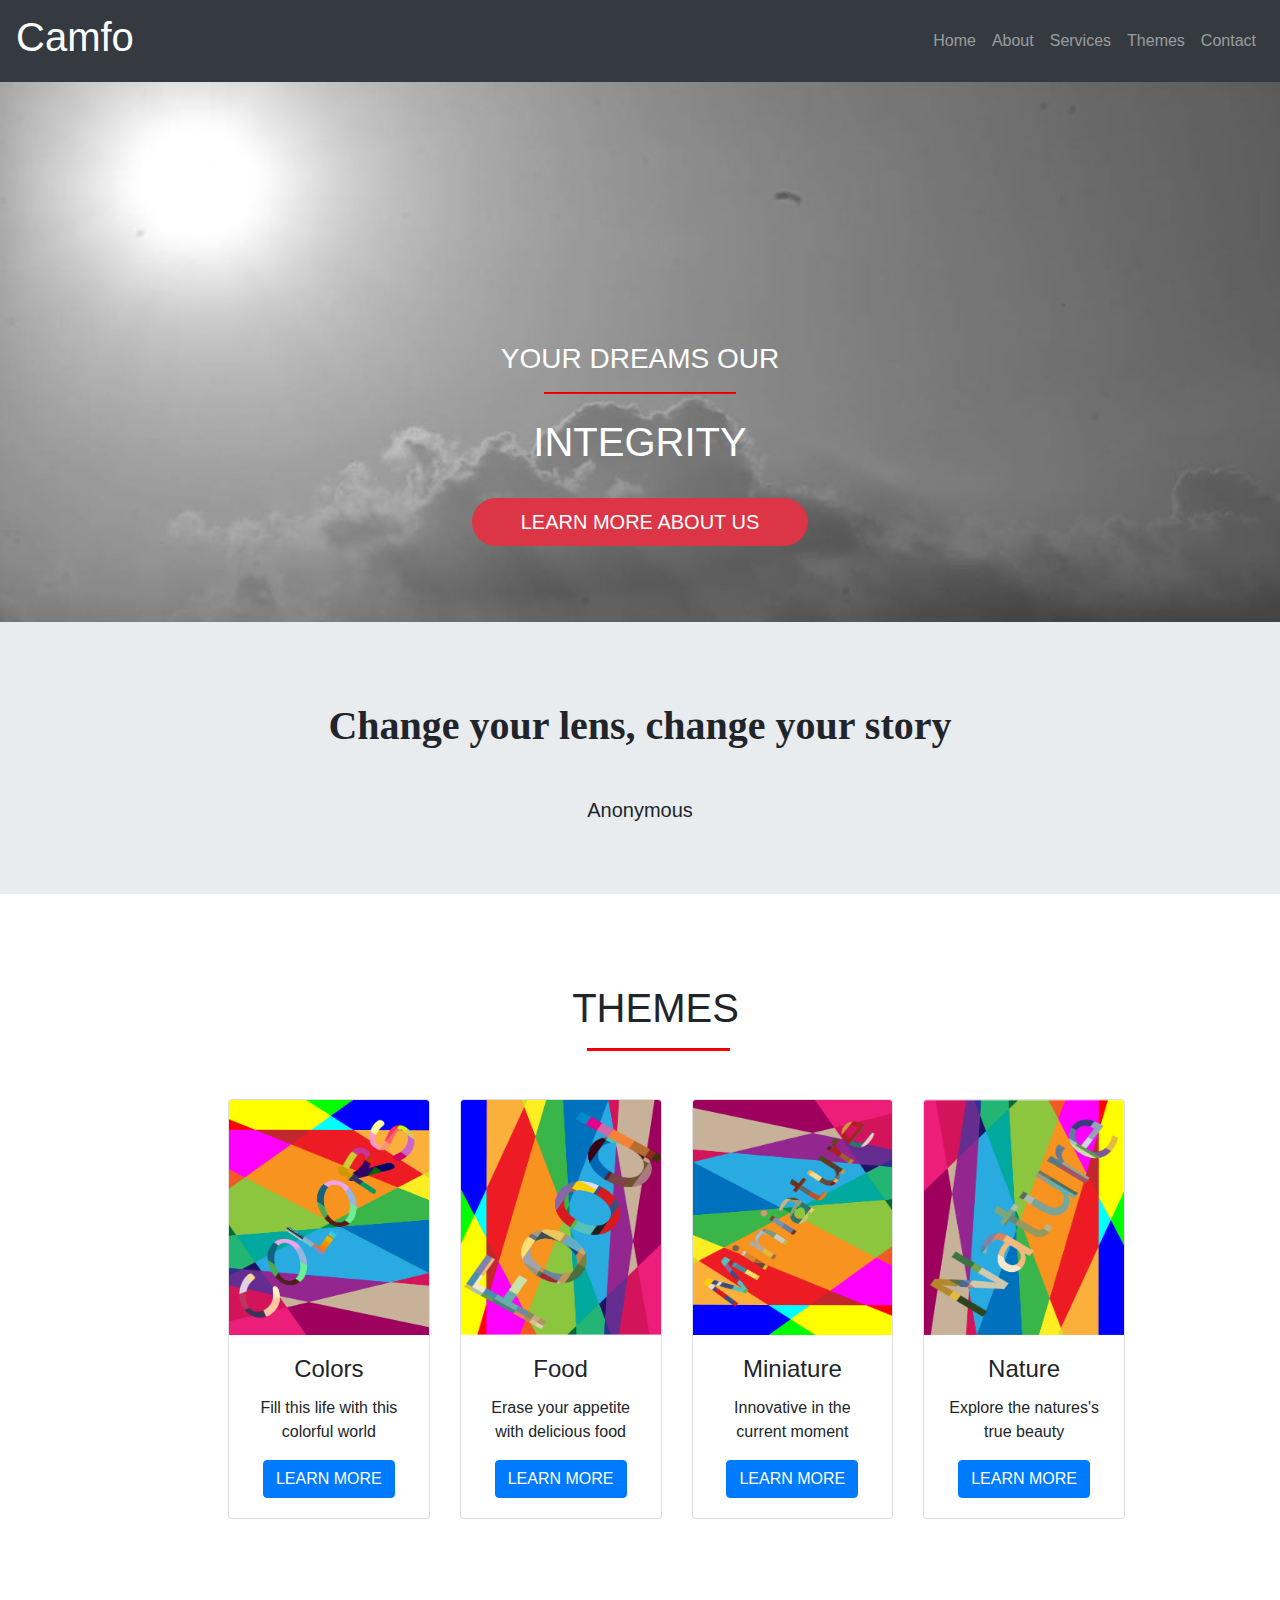
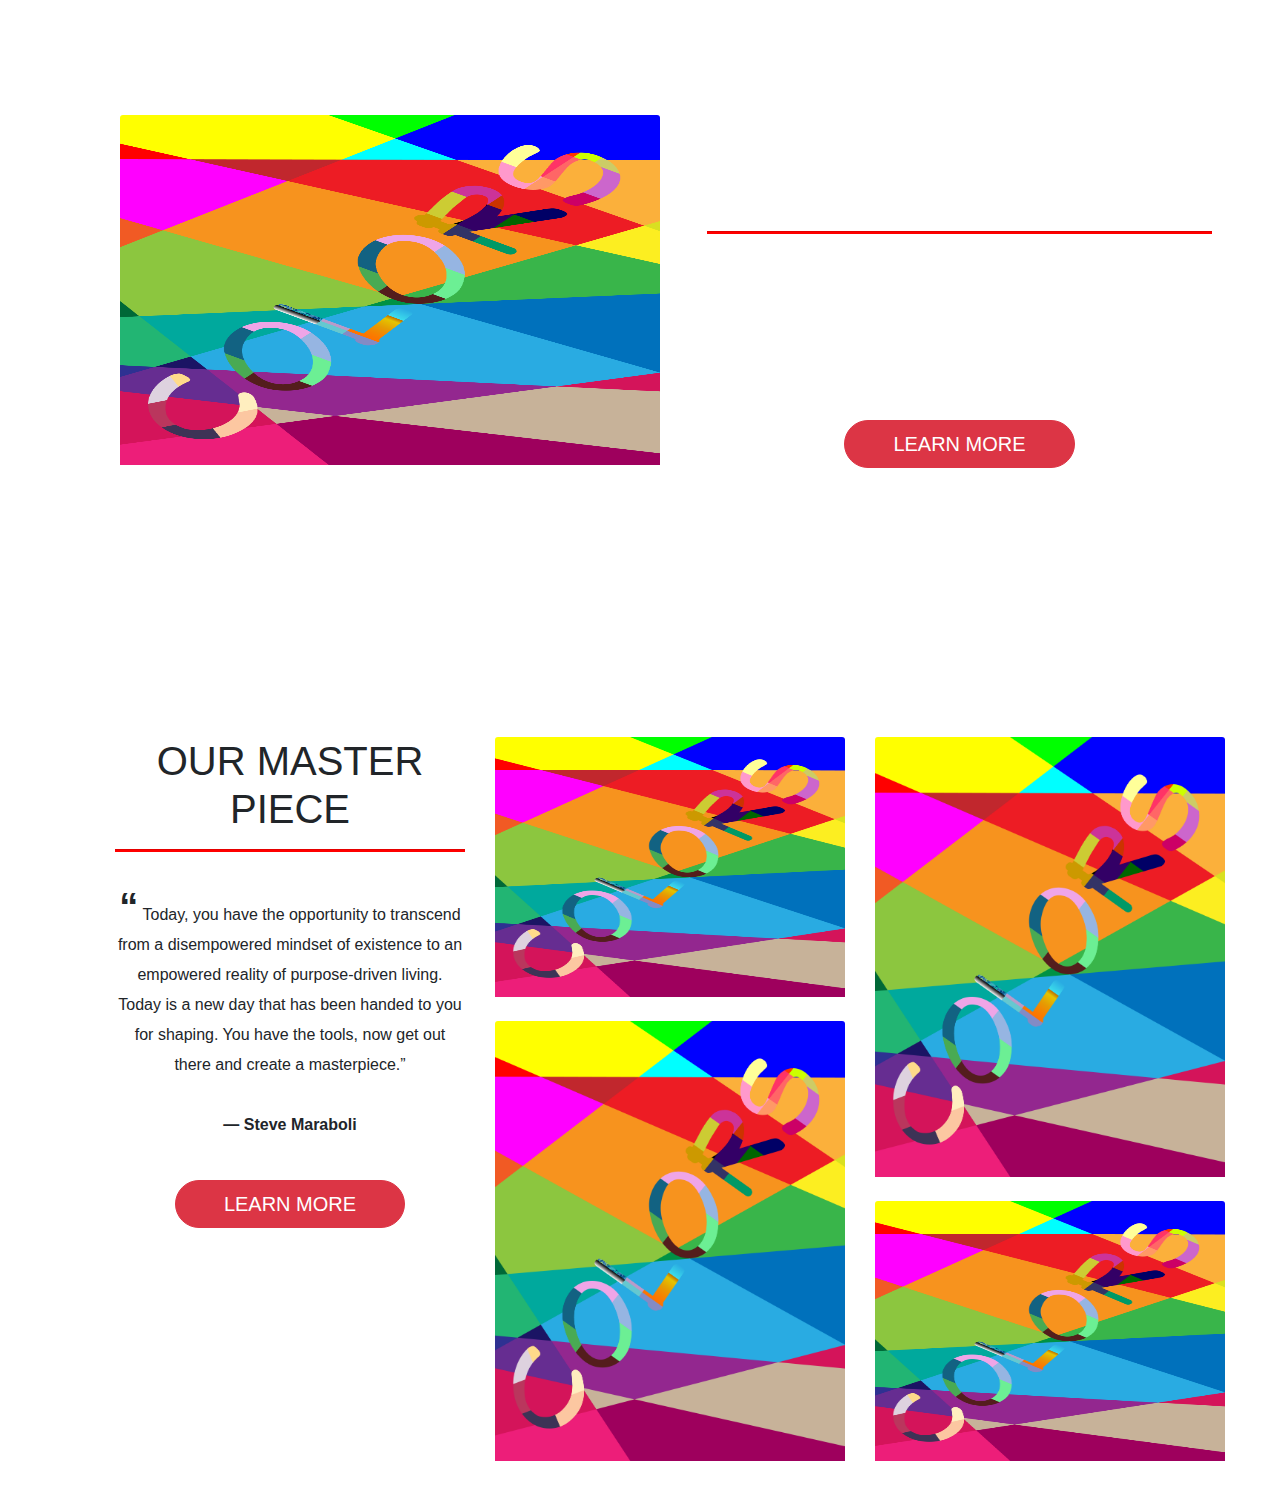
<file: camfoServerPhoto/index.html>
<!DOCTYPE html>
<html lang="en">

<head>
  <title>Bootstrap Example</title>
  <meta charset="utf-8">
  <meta name="viewport" content="width=device-width, initial-scale=1">
  <!-- Latest compiled and minified CSS -->

  <link rel="stylesheet" href="https://maxcdn.bootstrapcdn.com/bootstrap/4.5.0/css/bootstrap.min.css">

  <!-- jQuery library -->
  <script src="https://ajax.googleapis.com/ajax/libs/jquery/3.5.1/jquery.min.js"></script>

  <!-- Popper JS -->
  <script src="https://cdnjs.cloudflare.com/ajax/libs/popper.js/1.16.0/umd/popper.min.js"></script>

  <!-- Latest compiled JavaScript -->
  <script src="https://maxcdn.bootstrapcdn.com/bootstrap/4.5.0/js/bootstrap.min.js"></script>
  <link rel="stylesheet" href="css/index.css">
</head>

<body data-target="#navbarResponsive">

  <nav class="navbar navbar-expand-md navbar-dark bg-dark fixed-top">

    <a class="navbar-brand" href="#">
      <h1>Camfo</h1>
    </a>
    <button class="navbar-toggler" type="button" data-toggle="collapse" data-target="#navbarResponsive">
      <span class="navbar-toggler-icon"></span>
    </button>

    <div class="collapse navbar-collapse" id="navbarResponsive">

      <ul class="navbar-nav ml-auto">

        <li class="nav-item">
          <a class="nav-link" href="#">Home</a>
        </li>

        <li class="nav-item">
          <a class="nav-link" href="#">About</a>
        </li>

        <li class="nav-item">
          <a class="nav-link" href="#">Services</a>
        </li>

        <li class="nav-item">
          <a class="nav-link" href="#">Themes</a>
        </li>

        <li class="nav-item">
          <a class="nav-link" href="#">Contact</a>
        </li>


      </ul>

    </div>




  </nav>



  <br><br><br>
  <div class="landing">
    <div class="home-wrap">
      <div class="home-inner"></div>
    </div>
  </div>



  <div class="caption text-center">
    <h3>Your dreams our</h3>
    <hr style="width: 15%; height:1px ; background-color: red;">
    <h1 class="mt-4">Integrity</h1>
    <a class="btn btn-danger btn-lg rounded-pill mt-4 pl-5 pr-5" href="#">LEARN MORE ABOUT US</a>
  </div>


  <div class="jumbotron jumbotron-fluid text-center">
    <h1 class="mt-3" style="font-family:Gabriola; font-weight: bold">Change your lens, change your story</h1>
    <h5 class="mt-5">Anonymous</h5>
  </div>



  <div></div>
  <div class="container text-center" style="margin-left:0em;padding-left: 0em;padding-right: 0px;">
    <h1 style="margin-top: 90px;padding-left:15% ;">THEMES</h3>
      <hr style="width: 12.5%; height:2px ;margin-left:51.5% ; background-color: red;">

      <!-- Or let Bootstrap automatically handle the layout -->
      <!--
        ........................................................................  
        <div class="row mt-5">
            <div class="col"><img src="images/colors.png" alt="" width="180px;" height="220px;"></div>
            <div class="col"><img src="images/portaits.png" alt="" width="180px;" height="220px;"></div>
            <div class="col"><img src="images/miniature.png" alt="" width="180px;" height="220px;"></div>
            <div class="col"><img src="images/nature.png" alt="" width="180px;" height="220px;"></div>
            <div class="col"><img src="images/Food.png" alt="" width="180px;" height="220px;"></div>
        </div>



                ////////////////////////////////////////////////////////////////////    
              <div class="row mt-4"> 
            <div class="col"><h4>colors</h4></div>
            <div class="col"><h4>portaits</h4></div>
            <div class="col"><h4>miniature</h4></div>
            <div class="col"><h4>nature</h4></div>
            <div class="col"><h4>food</h4></div>
        </div>

        <div class="row mt-4">
            <div class="col"><h6>Fill this life with <br> this colorful <br> world</h6></div>
            <div class="col"><h6>Come with us <br>and learn about <br> reality</h6></div>
            <div class="col"><h6>Innovative in  <br>the current <br>moment</h6></div>
            <div class="col"><h6>Explore the  <br>nature's <br> beauty</h6></div>
            <div class="col"><h6>Erase your <br>appetite with <br>delicious food</h6></div>
        </div>


        <div class="row mt-4" style="font-size: 10px;">
            <div class="col"><a class="btn btn-danger btn-lg rounded-pill mt-4 pl-4 pr-4" href="#">LEARN MORE</a></div>
            <div class="col"><a class="btn btn-danger btn-lg rounded-pill mt-4 pl-4 pr-4" href="#">LEARN MORE</a></div>
            <div class="col"><a class="btn btn-danger btn-lg rounded-pill mt-4 pl-4 pr-4" href="#">LEARN MORE</a></div>
            <div class="col"><a class="btn btn-danger btn-lg rounded-pill mt-4 pl-4 pr-4" href="#">LEARN MORE</a></div>
            <div class="col"><a class="btn btn-danger btn-lg rounded-pill mt-4 pl-4 pr-4" href="#">LEARN MORE</a></div>
        </div>
        
    </div> 
\\\\\\\\\\\\\\\\\\\\\\\\\\\\\\\\\\\\\\\\\\\\\\\\\\\\\\\\\\\\\\\\\\\\\\\\\\\\\
 -->


      <div class="container-fluid mt-5" id="padding-card-container">
        <div class="row">
          <div class="col-md-3 col-12">

            <div class="card">
              <img class="card-img-top" src="images/colors.png" height="235px;" alt="Card image">
              <div class="card-body">
                <h4 class="card-title">Colors</h4>
                <p class="card-text">Fill this life with this colorful world</p>
                <a href="#" class="btn btn-primary">LEARN MORE</a>
              </div>
            </div>
          </div>

          <div class="col-md-3 col-12">

            <div class="card">
              <img class="card-img-top" src="images/Food.png" height="235px;" alt="Card image">
              <div class="card-body">
                <h4 class="card-title">Food</h4>
                <p class="card-text">Erase your appetite with delicious food</p>
                <a href="#" class="btn btn-primary">LEARN MORE</a>
              </div>
            </div>
          </div>

          <div class="col-md-3 col-12">

            <div class="card">
              <img class="card-img-top" src="images/miniature.png" height="235px;" alt="Card image">
              <div class="card-body">
                <h4 class="card-title">Miniature</h4>
                <p class="card-text">Innovative in the current moment</p>
                <a href="#" class="btn btn-primary">LEARN MORE</a>
              </div>
            </div>
          </div>

          <div class="col-md-3 col-12">

            <div class="card">
              <img class="card-img-top" src="images/nature.png" height="235px;" alt="Card image">
              <div class="card-body">
                <h4 class="card-title">Nature</h4>
                <p class="card-text">Explore the natures's true beauty</p>
                <a href="#" class="btn btn-primary">LEARN MORE</a>
              </div>
            </div>
          </div>


        </div>
      </div>




      <!--             dfdfsafsdfsfsfsfsdfsdfsdfdsfd   -->



      <!--   <div class="container-fluid padd ">
      <div class="row">
          <div class="col-*-12 col-12 padd">
   <img src="images/Food.png"  width="100%;" height="500px;" alt=""></div>
  </div>
  </div>   -->
      <!--      sahi chal raha parallax-2   -->
      



  
  <div class="landing2 mt-5">
    <div class="home-wrap2">
      <div class="home-inner2">

        <div class="container pt-5">
          <div class="row">
            <div class="col-md-6 col-12">
               <img id="landing2-img" class="card-img-top" src="images/colors.png" height="350px;" alt="Card image">
              
            </div>

            <div class="col-md-6 col-12 text-white">
              <h1 id="landing2-h1">EXPLORE PHOTOGRAPHY WITH CAMFO.</h1>
              <hr id="landing2-hr" style="background-color: red; height: 2px;">
              <p id="landing2-p" style="text-align: left;">Come with Us to learn about different Editing techniques, We have <br> tutorials for you about using Different gadgets, You can sharpen <br> your skills by reading different Photography and Videography <br> BLOGS from well known Artists.</p>

               <a class="btn btn-danger btn-lg rounded-pill mt-4 pl-5 pr-5" href="#">LEARN MORE</a>

            </div>
          </div>
        </div>
   
      </div>
    </div>
  </div>






      <!-- PARALLAX 2 DONE  -->


<div class="container" id="gal1-container">
  <div class="row">
   <div class="col-md-4 col-12">
     <h1>OUR MASTER PIECE</h1>
     <hr style="background-color: red; height: 2px;">
     <p id="gal1-container-p" style="line-height: 30px;">
       <span style="font-size: 38px; font-weight: bold;">“</span> Today, you have the opportunity to transcend from a disempowered mindset of existence to an empowered reality of purpose-driven living. Today is a new day that has been handed to you for shaping. You have the tools, now get out there and create a masterpiece.”
 <br><br>
 <span style="font-weight: bold;">— Steve Maraboli</span>

     </p>

      <a class="btn btn-danger btn-lg rounded-pill mt-4 pl-5 pr-5 mb-5" href="#">LEARN MORE</a>

   </div>













   <div class="col-md-4 col-12">
      <img  class="card-img-top mb-4" src="images/colors.png" height="260px;" alt="Card image">
       <img  class="card-img-top mb-4" src="images/colors.png" height="440px;" alt="Card image">
   </div>


   <div class="col-md-4 col-12">
     <img  class="card-img-top mb-4" src="images/colors.png" height="440px;" alt="Card image">
       <img  class="card-img-top mb-4" src="images/colors.png" height="260px;" alt="Card image">
   </div>


</div>
</div>



 

</body>
</html>
</file>
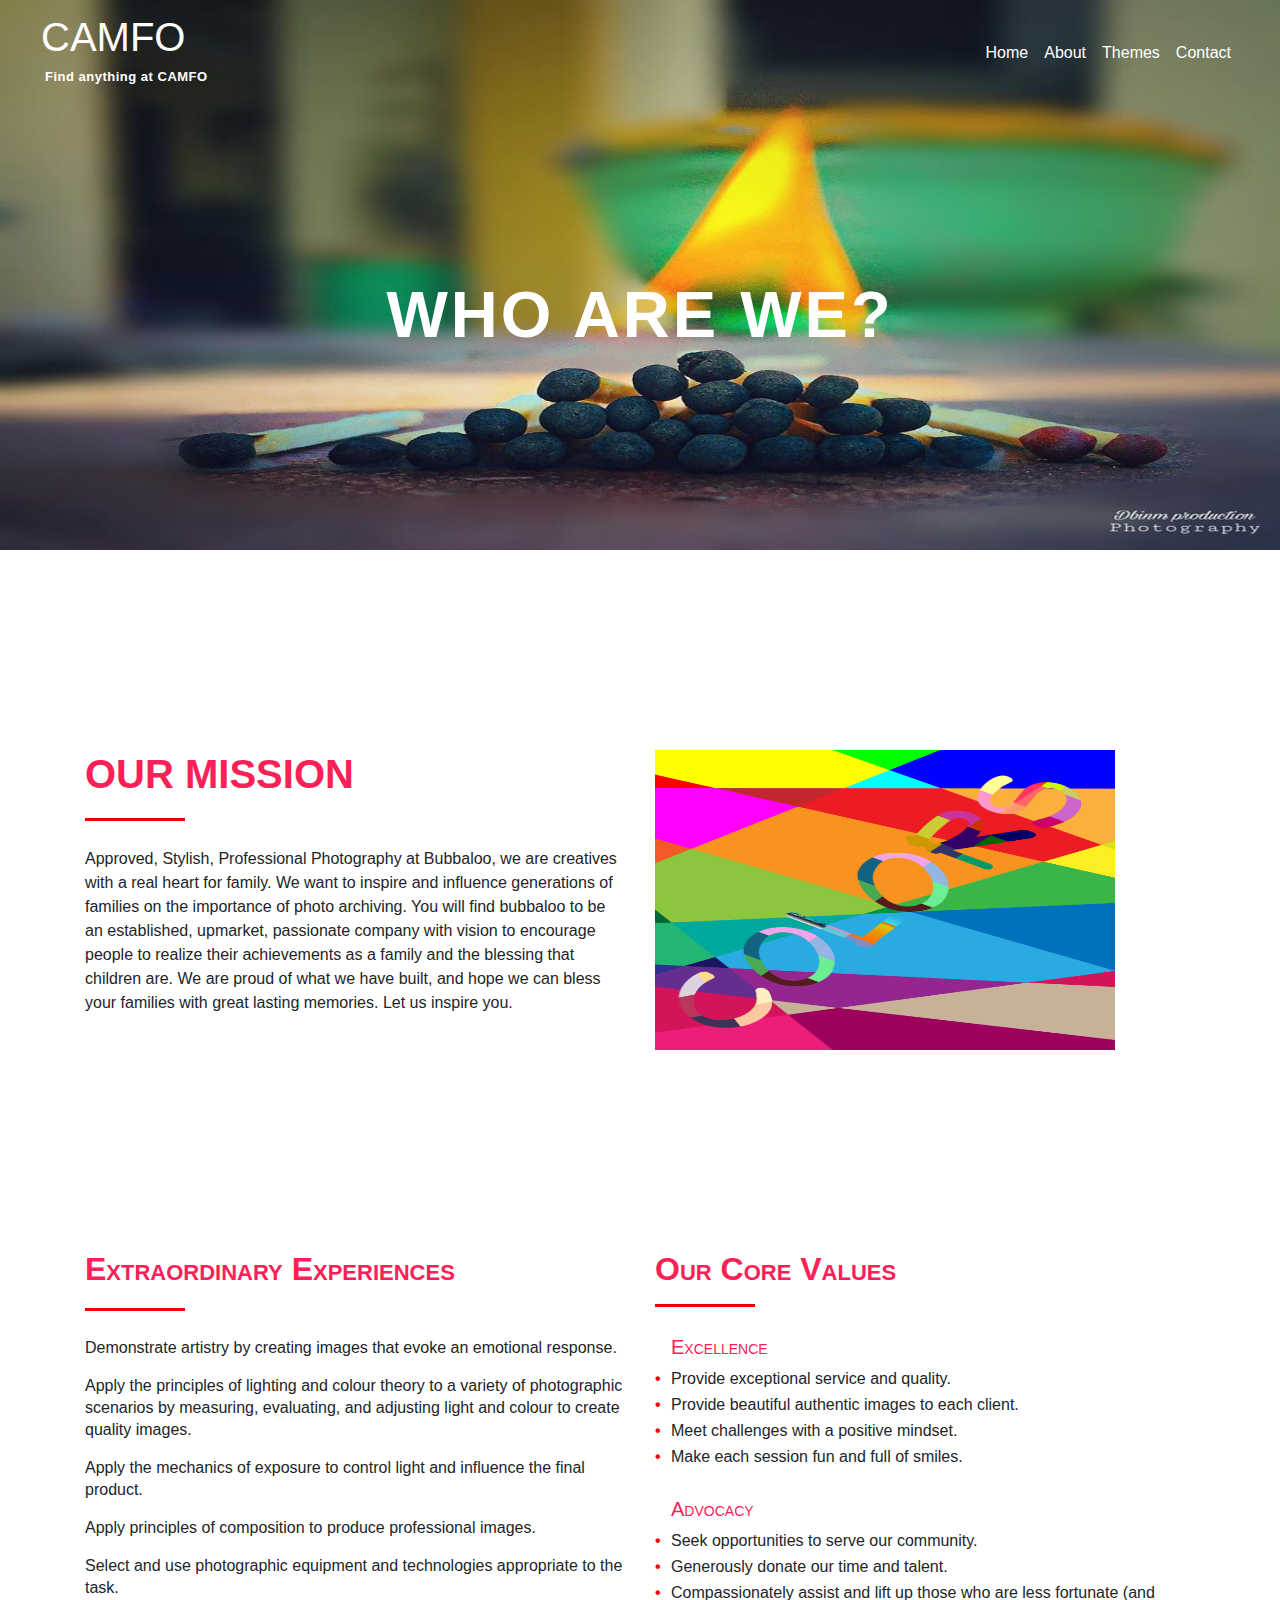
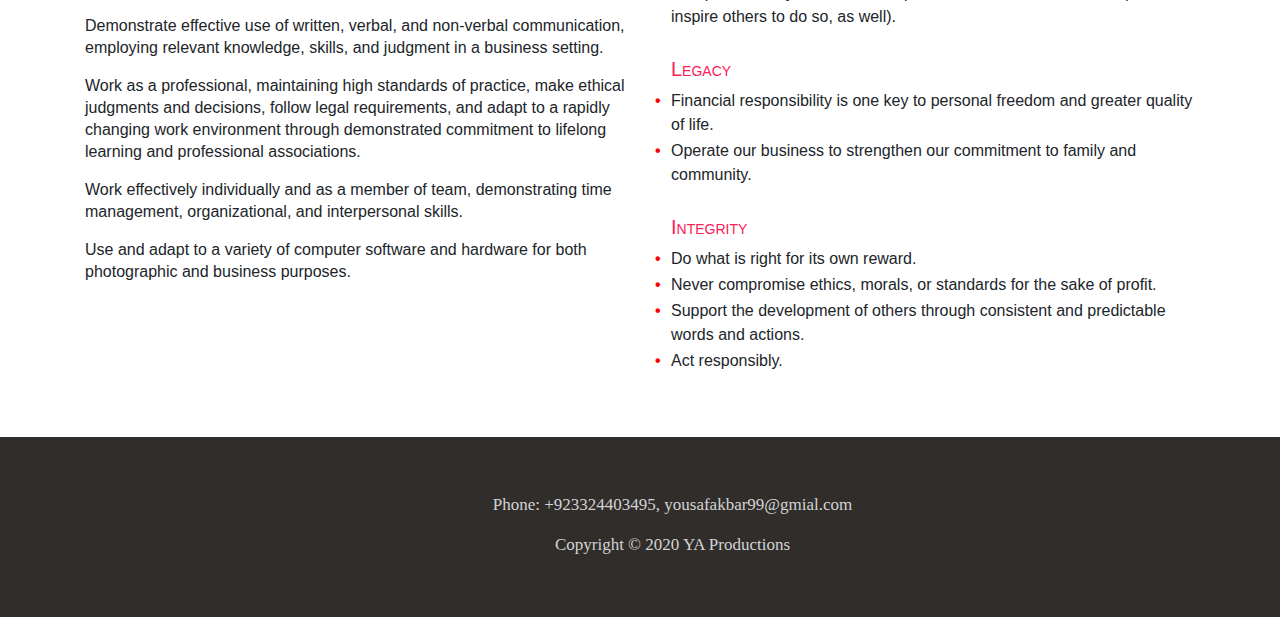
<file: camfoServerPhoto/aboutUs.html>
<!DOCTYPE html>
<html lang="en">
<head>
    <title>About Us</title>
    <meta charset="utf-8">
    <meta name="viewport" content="width=device-width, initial-scale=1">
    <!-- Latest compiled and minified CSS -->
<link rel="stylesheet" href="https://maxcdn.bootstrapcdn.com/bootstrap/4.5.0/css/bootstrap.min.css">

<!-- jQuery library -->
<script src="https://ajax.googleapis.com/ajax/libs/jquery/3.5.1/jquery.min.js"></script>

<!-- Popper JS -->
<script src="https://cdnjs.cloudflare.com/ajax/libs/popper.js/1.16.0/umd/popper.min.js"></script>

<!-- Latest compiled JavaScript -->
<script src="https://maxcdn.bootstrapcdn.com/bootstrap/4.5.0/js/bootstrap.min.js"></script>
<link rel="stylesheet" href="css/aboutUs.css">
  </head>
<body data-target="#navbarResponsive" >
    
    <div class="heroImage">
    <nav class="navbar navbar-expand-md navbar-dark" id="navMargin" style="z-index: 111;">

        <a class="navbar-brand" href="#"><h1 id="camfo" class="text-uppercase">Camfo</h1><h6 id="findAnything">Find anything at CAMFO</h6></a>
        <button class="navbar-toggler" type="button"  data-toggle="collapse" data-target="#navbarResponsive">
            <span class="navbar-toggler-icon"></span>
        </button>
            
            <div class="collapse navbar-collapse" id="navbarResponsive">
                
                <ul class="navbar-nav ml-auto">
        
                    <li class="nav-item">
                        <a class="nav-link text-white" href="index.php">Home</a>
                    </li>

                    <li class="nav-item">
                        <a class="nav-link text-white" href="aboutUs.html">About</a>
                    </li>

                    

                    <li class="nav-item">
                        <a class="nav-link text-white" href="theme.html">Themes</a>
                    </li>

                    <li class="nav-item">
                        <a class="nav-link text-white" href="">Contact</a>
                    </li>


                </ul>

            </div>

    </nav>

    <h1 id="whoAreWe" class="col-12 h1">WHO ARE WE?</h1>
    
</div>

<div class="container margin-top" id="greyBackground">  <!--id=greybackground  -->

   <div class="row">

       <div class="col-md-6 col-12">
  
            <h1 class="font-weight-bold"  id="ourMission" style="color: #fb2056;">OUR MISSION</h1>
            <hr id="hr1">
          <!-- <p>Our mission is to create timeless memories for your students, their families and your school or league. We will provide an efficient and enjoyable portrait experience that is completely hassle-free. Our goal is simple. Our job is not done until everyone is thrilled with both our products and services. We guarantee it!</p> -->
          <p>Approved, Stylish, Professional Photography at Bubbaloo, we are creatives with a real heart for family. We want to inspire and influence generations of families on the importance of photo archiving. You will find bubbaloo to be an established, upmarket, passionate company with vision to encourage people to realize their achievements as a family and the blessing that children are. We are proud of what we have built, and hope we can bless your families with great lasting memories. Let us inspire you.</p>
       </div>
       
       
       
       <div class="col-md-6 col-12">
           <img src="images/colors.png" alt="" width="460px" height="300px">
       </div>
   </div>








</div>


<!--        ;clp[f[plfrf           -->


<div class="container margin-top" id="greyBackground">

    <div class="row">
 
        <div class="col-md-6 col-12">
   
             <h2 id="extraExp" class="font-weight-bold" style="color: #fb2056;">Extraordinary Experiences</h2>
             <hr id="hr2">
                <div class="just4LineHeight"  style="line-height: 22px; text-justify:left;">
            	<p>Demonstrate artistry by creating images that evoke an emotional response.</p>
            	<p>Apply the principles of lighting and colour theory to a variety of photographic scenarios by measuring, evaluating, and adjusting light and colour to create quality images.</p>
            	<p>Apply the mechanics of exposure to control light and influence the final product.</p>
            	<p>Apply principles of composition to produce professional images.</p>
            	<p>Select and use photographic equipment and technologies appropriate to the task.</p>
	            <p>Demonstrate effective use of written, verbal, and non-verbal communication, employing relevant knowledge, skills, and judgment in a business setting.</p>
	 			<p>Work as a professional, maintaining high standards of practice, make ethical judgments and decisions, follow legal requirements, and adapt to a rapidly changing work environment through demonstrated commitment to lifelong learning and professional associations.</p>
	 			<p>Work effectively individually and as a member of team, demonstrating time management, organizational, and interpersonal skills.</p>
	 			<p>Use and adapt to a variety of computer software and hardware for both photographic and business purposes.  </p>
	 			</div>
        </div>
        
        
        
        <div class="col-md-6 col-12">
   
            <h2 id="ourCoreValues" class="font-weight-bold" style="color: #fb2056; font-variant: small-caps;">Our Core Values</h2>
            <hr id="hr3">	
            <ul class="ml-3 type-none">
                <li>
                	<h5 class="ourCoreValuesH5">Excellence</h5>
                     <ul class="ul">
                     	<li>Provide exceptional service and quality.</li>
                     	<li>Provide beautiful authentic images to each client.</li>
                     	<li>Meet challenges with a positive mindset.</li>
                     	<li>Make each session fun and full of smiles.</li>
                     </ul>
                </li>

                <li><h5  class="ourCoreValuesH5">Advocacy</h5>
                		<ul  class="ul">
                			<li>Seek opportunities to serve our community.</li>
                			<li>Generously donate our time and talent.</li>
                			<li>Compassionately assist and lift up those who are less fortunate (and inspire others to do so, as well).</li>
                		</ul>
                </li>
                <li><h5  class="ourCoreValuesH5">Legacy</h5>
                		<ul  class="ul">
                			<li>Financial responsibility is one key to personal freedom and greater quality of life.</li>
                			<li>Operate our business to strengthen our commitment to family and community.</li>
                		</ul>
                </li>

                 <li><h5  class="ourCoreValuesH5">Integrity</h5>
                		<ul  class="ul">
                			<li>Do what is right for its own reward.</li>
                			<li>Never compromise ethics, morals, or standards for the sake of profit.</li>
                			<li>Support the development of others through consistent and predictable words and actions.</li>
                			<li>Act responsibly.</li>
                		</ul>
                </li>


            </ul>
       </div>



    </div>
 
 
 </div>


 <div class="container-fluid mt-5 pt-5 footer-line-height footer-text-color" style="background-color: #302D2B;">
    
    <div class="row">
        <div class="col-12 text-center">Phone: +923324403495, yousafakbar99@gmial.com</div>

    </div>


     <div class="row">
        <div class="col-12 text-center">Copyright © 2020 YA Productions</div>
        
    </div>

</div>


 

    
</body>
</html>
</file>
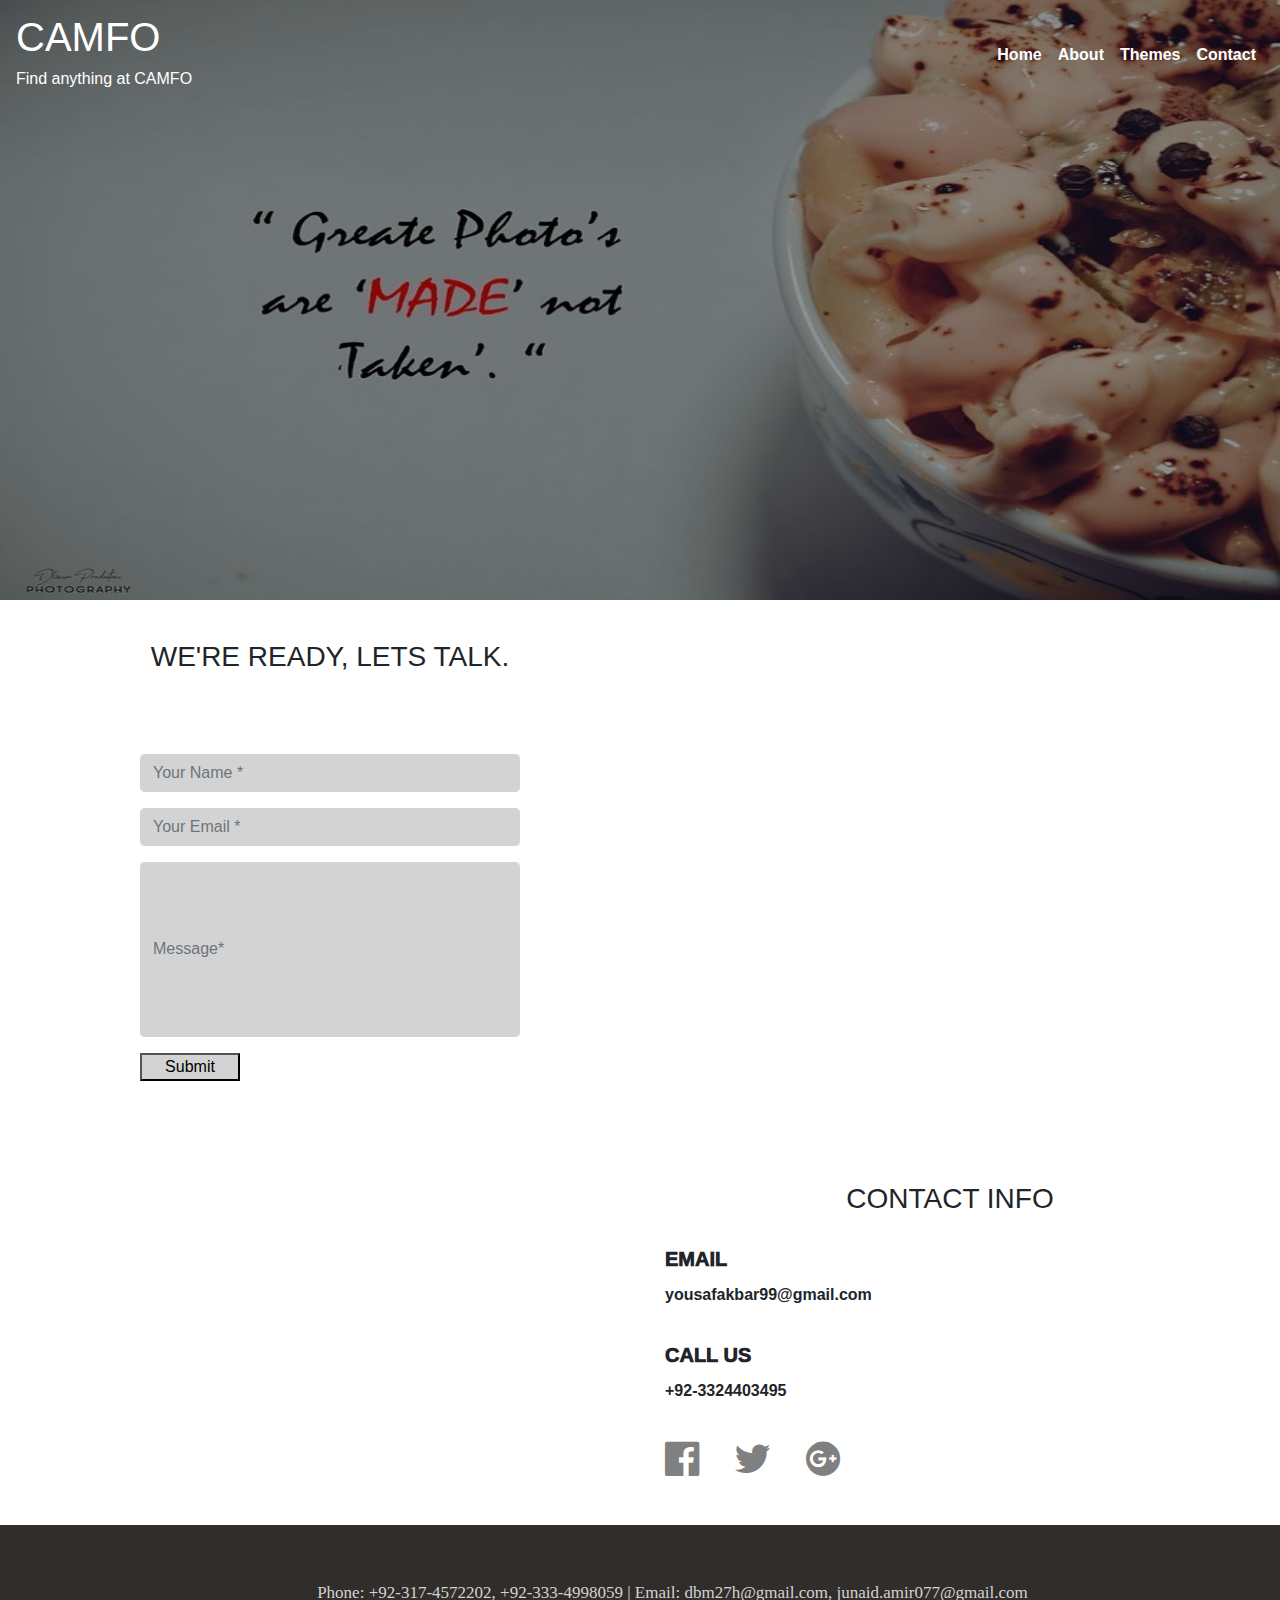
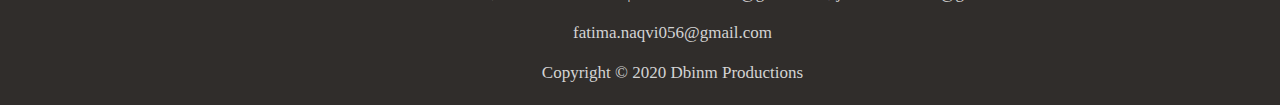
<file: camfoServerPhoto/Contact.html>
<!DOCTYPE html>
<html lang="en">

<head>
  <meta charset="UTF-8" />
  <meta name="viewport" content="width=device-width, initial-scale=1.0" />
  <title>CAMFO - Contact us</title>

  <meta http-equiv="X-UA-Compatible" content="ie=edge" />

  <link rel="stylesheet" href="https://maxcdn.bootstrapcdn.com/bootstrap/4.5.0/css/bootstrap.min.css" />

  <script src="https://ajax.googleapis.com/ajax/libs/jquery/3.5.1/jquery.min.js"></script>

  <script src="https://cdnjs.cloudflare.com/ajax/libs/popper.js/1.16.0/umd/popper.min.js"></script>

  <script src="https://maxcdn.bootstrapcdn.com/bootstrap/4.5.0/js/bootstrap.min.js"></script>

  <link rel="stylesheet" href="https://cdnjs.cloudflare.com/ajax/libs/font-awesome/4.7.0/css/font-awesome.min.css" />

  <link rel="stylesheet" href="css/contactStyle.css" />
</head>

<body>
  <div class="heroImage">
  	<div id="overlay-0" style="z-index: 10;"></div>
    <nav class="navbar navbar-expand-md navbar-dark" id="navMargin" style="z-index: 111;">

        <a class="navbar-brand" href="#"><h1 id="camfo" class="text-uppercase">Camfo</h1><h6 id="findAnything">Find anything at CAMFO</h6></a>
        <button class="navbar-toggler" type="button"  data-toggle="collapse" data-target="#navbarResponsive">
            <span class="navbar-toggler-icon"></span>
        </button>
            
            <div class="collapse navbar-collapse" id="navbarResponsive">
                
                <ul class="navbar-nav ml-auto">
        
                    <li class="nav-item">
                        <a class="nav-link text-white font-weight-bold" href="index.php">Home</a>
                    </li>

                    <li class="nav-item">
                        <a class="nav-link text-white font-weight-bold" href="aboutUs.html">About</a>
                    </li>


                    <li class="nav-item">
                        <a class="nav-link text-white font-weight-bold" href="theme.html">Themes</a>
                    </li>

                    <li class="nav-item">
                        <a class="nav-link text-white font-weight-bold" href="Contact.html">Contact</a>
                    </li>


                </ul>
            </div>

    </nav>

   <!-- <h1 id="contactUs" class="col-12 h1">Contact Us</h1>   -->
    
</div>
    <div class="letsTalk">
      <h3>WE'RE READY, LETS TALK.</h3>
      <br />
      <br><br>
       <form method="post" autocomplete="off" name="google-sheet">
                                <div class="form-group">
                                    <input type="text" name="Name" class="form-control" placeholder="Your Name *"
                                        value="" required="" />
                                </div>
                                <div class="form-group">
                                    <input type="text" name="Email" class="form-control" placeholder="Your Email *"
                                        value="" required="" />
                                </div>
                                <div class="form-group">
                                    <input type="text" name="Message" class="form-control"
                                        placeholder="Message*" value="" required="" style="height: 175px;" />
                                </div>
                                <div class="form-group">
                                    <input type="submit" name="submit" class="btnSubmit btn-block" value="Submit" style="width: 100px;" />
                                </div>
                            </form>
    </div>

   

    <div class="ContactInfo">
      <h3>CONTACT INFO</h3>
      <br />

      <div id="emailPosition">
      <h5>EMAIL</h5>
      <br /><br />
      <label class="de">yousafakbar99@gmail.com</label><br /><br />

      </div>

      
      <h5>CALL US</h5>
      <br /><br />
      <div id="callUsPhonePosition">
      <label>+92-3324403495</label><br /><br />
      
       </div>

      <a href="#" class="facebook"><i style="font-size: 40px;" class="fa">&#xf230;</i></a>
      <a href="#" class="twiter"><i style="font-size: 40px;" class="fa">&#xf099;</i></a>
      <a href="#" class="googlePlus"><i style="font-size: 40px;" class="fa">&#xf2b3;</i></a>
    </div>
  </div>

 


 <div class="container-fluid mt-5 pt-5 footer-line-height footer-text-color" style="background-color: #302D2B;">
    
    <div class="row">
        <div class="col-12 text-center">Phone: +92-317-4572202, +92-333-4998059 | Email: dbm27h@gmail.com, junaid.amir077@gmail.com</div>

    </div>

    <div class="row">
        <div class="col-12 text-center">fatima.naqvi056@gmail.com</div>
        
    </div>

    <div class="row">
        <div class="col-12 text-center">Copyright © 2020 Dbinm Productions</div>
        
    </div>

</div>




  <script type="text/javascript">
        const scriptURL = 'https://script.google.com/macros/s/AKfycbyLkNPNzrobdLpsviGqewvvDbjgqlk-nVTNKYn-rEts_pJ6NZlj/exec'
        const form = document.forms['google-sheet']

        form.addEventListener('submit', e => {
            e.preventDefault()
            fetch(scriptURL, { method: 'POST', body: new FormData(form) })
                .then(response => alert("Thanks for Submitting us..! We Will Contact You Soon..."))
                .catch(error => console.error('Error!', error.message))
        })
    </script>
</body>

</html>
</file>
<file: camfoServerPhoto/css/index.css>
#overlay{
  position: absolute; 
  z-index: 1; 
  width: 100%; 
  height: 630px; 
  top: 242.5%;
  left: 0;
  right: 0;
  bottom: 0;
  background-color: rgba(0,0,0,0.4); 
   
}



#overlay-0{
  position: absolute; 
  z-index: 1; 
  width: 100%; 
  height: 570px; 
  top: 12%;
  left: 0;
  right: 0;
  bottom: 0;
  background-color: rgba(0,0,0,0.3); 
   
}






.home-inner{
    
    background-image: url('BW2.jpg');
    background-repeat: no-repeat;
    background-size: cover;
    width: 100%;
    height: 550px;
    background-attachment: fixed;
   
    }

   

.home-inner2{
    
    background-image: url('BW2.jpg');
    background-repeat: no-repeat;
    background-size: cover;
    width: 1349px;
    height: 630px;
    background-attachment: fixed;
}

.caption{
    width: 100%;
    max-width: 100%;
    position: absolute;
    top: 38%;
    color: white;
    z-index: 1;
    text-transform: uppercase;
    
}


.home-inner2 .caption2{
    width: 100%;
    max-width: 100%;
    position: absolute;
    top: 38%;
    color: white;
    z-index: 1;
    text-transform: uppercase;
    
}

.landing2 .home-wrap2 .home-inner2{
    padding-top: 100px;
}

#landing2-p{
    margin-top: 50px;
    margin-left: 25px;
    font-size: 16px;
    font-weight: bld;
    fnt-family: "Comic Sans MS", cursive, sans-serif;
    leter-spacing: 0.2px;
}




.padd{
    margin-left: 0;
    margin-right: 0;
    padding-left: 0;
    padding-right: 0;
}




#padding-card-container{
    padding-left: 20%;
}

#gal1-container{
    margin-top: 140px;
    margin-left: 100px;
}


#gal1-container-p{
    margin-top: 40px;
}



#themesHR{
    width: 12.5%;
    height:2px;
    margin-left:51.5%;
    background-color: red;
}


#landing2-hr{
    width: 505px;
    margin-top: 20px;
}







.footer-line-height{
    line-height: 40px;
    font-size: 17px;
     width: 1345px; 
     height: 180px;
     font-family: cursive;
    
    
}

 .footer-text-color{
    color: #d3d3d3;
}






#navMargin{
    margin-left:30px ;
    margin-right:25px ;

}

#findAnything{
font-weight: 600;
font-size: 13px;
letter-spacing: 0.5px;
margin-left: 4px;
margin-top: -5px;
}







@media only screen and (max-width: 600px) {
 
#padding-card-container{
    padding-left: 2.5%;
}



.home-inner2{
    
    background-image: url('BW2.jpg');
    background-repeat: no-repeat;
    background-size: cover;
    width: 100%;
    height: 830px;
    background-attachment: fixed;
}

#landing2-img{
    width: 90%;
    border-radius: 10px;
}



.landing2 .home-wrap2 .home-inner2{
    padding-top: 20px;
}

#landing2-h1{
    margin-top: 35px;
    font-size: 25px;
}

#landing2-hr{
    width: 360px;
    margin-top: 20px;
}


br{content:'';}
br:after{content:'';}



#landing2-p{
    
    font-size: 15px;
    font-weight: bold;
    width: 440px;
    line-height: 25px;
    margin-left: 10px;

}




#gal1-container{
    
    margin-left: 0px;
    margin-top: 45px;
}



#yourDreamsOur{
    font-size: 22px;
    text-transform: lowercase;
}

#btn1{
    font-size: 14px;
    height: 40px;
    font-weight: bold;

}

#ourMasterPiece{
    font-size: 26px;
    font-weight: bold;
}



#ourMasterPieceHR{
    width: 315px;
    margin-top: 30px;
}


#themesH1{
    margin-left: -95px;
    font-size: 28px;
    font-weight: bold;
}


#themesHR{
    width: 150px;
    margin-left: 33%;

}



.footer-line-height{
    width: 100%;
    font-size: 15px;
    height: 230px;
    
    
}


.home-inner{
    
    

    height: 450px;
   
    }




.caption{
    
    z-index: 1;
    text-transform: lowercase;
    font-variant: small-caps;
    
}

#jumbotronLens{
    font-size: 35px;
}


#anonymous{
    font-weight: 400;
    font-size: 18px;
}


#overlay{
 
  top: 417.5%;
  height: 829.8px;
}



#overlay-0{

  height: 365px; 
  
 
}



.home-inner{
    
    width: 100%;
    height: 350px;
    
   
    }


 .caption{
    width: 100%;
    max-width: 100%;
    position: absolute;
    top: 25%;
    color: white;
    z-index: 1;
    text-transform: uppercase;
    
}   


#integrity{
	font-size: 28px;
}




#camfo{
    font-size: 25px;
}


#navMargin{
    margin-left:0px ;
    margin-right:0px ;

}






}
</file>
<file: camfoServerPhoto/css/aboutUs.css>
*{
    margin: 0;
    padding: 0;

}

.heroImage{
    background-image: url('img2.jpg');
    background-repeat: no-repeat;
    background-size: 100% 100%;
    width: 100%;
    height: 550px;
    
}

.h1{
    text-align: center;
    color: white;
    padding-top: 170px ;
    font-size: 65px;
    font-weight: bold;
    letter-spacing: 3px;
}

.margin-top{
    margin-top: 200px;
}




.type-none ul li{
    list-style-type: square;
    list-style-position: outside;
}

.footer-line-height{
    line-height: 40px;
    font-size: 18px;
    font-family: cursive;
    
    
    
}

.footer-text-color{
    color: #d3d3d3;
}

#iimage{
    margin-left: 55px;
}


#hr1{
	height: 1.5px;
	background-color: red;
	width: 100px;
	margin-top: 20px;
	margin-bottom: 26px;
}




#hr2{
	height: 1.5px;
	background-color: red;
	width: 100px;
	margin-top: 20px;
	margin-bottom: 26px;
}



#hr3{

	height: 2px;
	width: 100px;
	background-color: red;
}




.footer-line-height{
    line-height: 40px;
    font-size: 17px;
     width: 1345px; 
     height: 180px;
     font-family: cursive;
    
    
}

 .footer-text-color{
    color: #d3d3d3;
}

#navMargin{
    margin-left:25px ;
    margin-right:25px ;

}

#findAnything{
font-weight: 600;
font-size: 13px;
letter-spacing: 0.5px;
margin-left: 4px;
}

h5{
    color: #fb2056;
}



ul >  li{
    list-style-type: none;
}


 ul ul li::before {
  content: "\2022";  /* Add content: \2022 is the CSS Code/unicode for a bullet */
  color: red; /* Change the color */
  font-weight: bold; /* If you want it to be bold */
  display: inline-block; /* Needed to add space between the bullet and the text */
  width: 1em; /* Also needed for space (tweak if needed) */
  margin-left: -1em; /* Also needed for space (tweak if needed) */
}

ul.ul li{
    color: rd;
    list-style-type: none;
    margin-bottom: 2px;
}

ul.ul{
    margin-bottom: 10px;
}

.ourCoreValuesH5{
   font-variant: small-caps;
   margin-top: 28px;
 }



#extraExp{
    font-variant: small-caps;
}




@media only screen and (max-width: 600px) {




.heroImage{
    width: 100%;
    height: 300px;

} 

#whoAreWe{
font-size: 25px;
margin-top: -110px;
}

#camfo{
	font-size: 25px;
}



#ourMission{
	text-align: center;
	margin-top: -130px;
	font-size: 28px;
}


#hr1{
	margin-left: 175px;
	margin-top: 28px;
	height: 1.5px;
}



#extraExp{

font-size: 20px;
text-align: center;
margin-top: -130px;
}



#hr2{
	height: 2px;
	margin-left: 180px;
	width: 90px;
}


#ourCoreValues{

font-size: 20.5px;
text-align: center;
margin-top: 20px;
font-variant: normal;
text-transform: none;


}


#hr3{
	height: 2px;
	margin-left: 180px;
	width: 90px;
}



#navMargin{
    margin-left:0px ;
    margin-right:0px ;

}



.footer-line-height{
    width: 100%;
    font-size: 15px;
    height: 230px;
    
    
}

.ourCoreValuesH5{
    text-align: center;
    font-size:19px;
    margin-left: -12px;
    margin-bottom: 12px;

}

#extraExp{
    font-variant: normal;
    text-transform: uppercase;
    font-size: 19px;
}

p{
    font-size: 14.7px;
    font-weight: 490;
    text-align: center;
}

ul.ul li{
    font-size: 14.5px;

}
</file>
<file: camfoServerPhoto/css/contactStyle.css>
* {
    margin: 0px;
    padding: 0px;
}


.heroImage{
    background-image: url('../images/tc.jpg');
    background-repeat: no-repeat;
    background-size: 100% 100%;
    width: 100%;
    height: 600px;
    
}



#overlay-0{
  position: absolute; /* Sit on top of the page content */
  z-index: 1; /* Hidden by default */
  width: 100%; /* Full width (cover the whole page) */
  height: 600px; /* Full height (cover the whole page) */
  top: 0%;
  left: 0;
  right: 0;
  bottom: 0;
  background-color: rgba(0,0,0,0.4); /* Black background with opacity */
   /* Specify a stack order in case you're using a different order for other elements */
   /* Add a pointer on hover */
}



.wrap {
    width: 1340px;
    margin: 0px auto;
}

.wraptheme {
    margin-top: 70px;
}

nav p {
    font-size: 15px;
}

.theme_back {
    margin-left: -15px;
    text-align: center;
}

.theme_back img {
    opacity: 0.5;
    size: cover;
    background-repeat: no-repeat;
}

.theme_back h1 {
    color: #fb2056;
    text-align: center;
    position: absolute;
    width: 100%;
    max-width: 100%;
    position: absolute;
    top: 38%;
    z-index: 1;
    /*
	text-transform: uppercase;*/
}

.colors hr {
    background-color: #fb2056;
    float: left;
}

.colors h3 {
    background: white;
    font-size: 1.5rem;
    color: black;
    font-weight: 700;
    line-height: 1.4;
    margin: 50px 0px 0px 70px;
}

.colors h2 {
    font-size: 2.5rem;
    color: black;
    font-weight: 700;
    margin: 20px 0px 0px 50px;
}

.colors p {
    margin: 20px 0px 0px 50px;
}

.caroyell {
    margin: 70px 0px 0px 50px;
    margin: 0px auto;
    text-align: center;
    margin-top: 50px;
    width: 1366px;
}

.caroOran {
    margin: 70px 0px 0px 50px;
    margin: 0px auto;
    text-align: center;
    margin-top: 50px;
    width: 1366px;
}


.wrapContact {
    width: 1340px;
    margin-top: 70px;
}

.contact_back {
    margin-left: -15px;
    text-align: center;
    width: 1340px;
}

.contact_back img {
    opacity: 0.5;
    size: cover;
    background-repeat: no-repeat;
}

.contact_back h1 {
    color: #fb2056;
    text-align: center;
    position: absolute;
    width: 1340px;
    max-width: 100%;
    position: absolute;
    top: 38%;
    z-index: 1;
}

.letsTalk {
    float: left;
    padding: 40px 0px;
    width: 660px;
    overflow: hidden;
    text-align: center;
}

.letsTalk input {
    width: 380px;
    margin-left: 140px;
    background-color: lightgray;
}


.letsTalk textarea {
    width: 380px;
    margin-left: 140px;
    background-color: lightgray;
}

.letsTalk button {
    background-color: transparent;
    border: 2px solid #fb2056;
    color: black;
    font-weight: 700;
    border: none;
    border-radius: 100px;
    float: left;
    margin-left: 140px;
    padding: 10px;
}

.letsTalk button:hover {
    color: white;
    background-color: #fb2056;
}

.ContactInfo {
    float: right;
    padding: 45px;
    width: 660px;
    text-align: center;
    font-weight: 700;
    overflow: hidden;
}

.ContactInfo h5 {
    float: left;
    font-weight: 1000;
}

.ContactInfo label {
    float: left;
    line-height: 0px;
}

.ContactInfo .facebook {
    float: left;
    background-color: white;
    color: gray;
}

.ContactInfo .facebook:hover {
    float: left;
    background-color: white;
    color: #fb2056;
}

.ContactInfo .twiter {
    float: left;
    background-color: white;
    color: gray;
    margin-left: 35px;
}

.ContactInfo .twiter:hover {
    float: left;
    background-color: white;
    color: #fb2056;
}

.ContactInfo .googlePlus {
    float: left;
    background-color: white;
    color: gray;
    margin-left: 35px;
}

.ContactInfo .googlePlus:hover {
    float: left;
    background-color: white;
    color: #fb2056;
}

.footer-line-height {
    line-height: 40px;
    font-size: 18px;
    overflow: hidden;
}

.footer-text-color {
    color: #d3d3d3;
    overflow: hidden;
}




.footer-line-height{
    line-height: 40px;
    font-size: 17px;
     width: 1345px; 
     height: 180px;
     font-family: cursive;
    
    
}




@media only screen and (max-width: 768px) {
    .wrap {
        width: 370px;
    }

    .theme_back {
        text-align: center;
        text-align: center;
    }

    .theme_back img {
        opacity: 0.5;
        size: cover;
        background-repeat: no-repeat;
        width: 542px;
        height: 350px;
        margin-left: -100px;
    }

    .theme_back h1 {
        color: #fb2056;
        line-height: 7;
        text-align: center;
        position: absolute;
        width: 450px;
        top: 15%;
        z-index: 1;
    }

    .colors {
        margin-left: -40px;
        padding-left: 10px;
    }

    .colors h3 {
        font-size: 20px;
    }

    .colors h2 {
        font-size: 24px;
    }

    .caroyell {
        margin: 70px 0px 0px 50px;
        margin: 0px auto;
        text-align: center;
        margin-top: 50px;
        width: 375px;
    }

    .caroOran {
        margin: 70px 0px 0px 50px;
        margin: 0px auto;
        text-align: center;
        margin-top: 50px;
        width: 375px;
    }

    .caroyell img {
        width: 360;
        height: 360;
    }

    .caroOran img {
        width: 360;
        height: 360;
    }

    .contact_back {
        margin-left: -15px;
        text-align: center;
    }

    .contact_back img {
        opacity: 0.5;
        size: cover;
        background-repeat: no-repeat;
        width: 542px;
        margin-left: -100px;
    }

    .contact_back h1 {
        color: #fb2056;
        text-align: center;
        position: absolute;
        width: 450px;
        top: 38%;
        z-index: 1;
    }

    .letsTalk {
        float: left;
        padding: 40px 0px;
        width: 300px;
        overflow: hidden;
        text-align: center;
        margin-left: 30px;
    }

    .letsTalk h2 {
        float: left;
        margin-left: 05px;
    }

    .letsTalk input {
        width: 380px;
        margin-left: 05px;
        background-color: lightgray;
    }

    .letsTalk textarea {
        width: 380px;
        margin-left: 05px;
        background-color: lightgray;
    }

    .letsTalk button {
        background-color: #fb2056;
        color: white;
        font-weight: 700;
        border: none;
        border-radius: 100px;
        float: left;
        margin-left: 05px;
        padding: 10px;
    }

    .letsTalk button:hover {
        color: black;
        border: 2px solid #fb2056;
        background-color: transparent;
    }

    .ContactInfo {
        float: right;
        /*
        padding: 10px;*/
        width: 670px;
        text-align: center;
        font-weight: 700;
        overflow: hidden;
    }

    .ContactInfo h2 {
        text-align: center;
        margin-left: 300px;
    }

    .ContactInfo h5 {
        float: left;
        font-weight: 1000;
        margin-left: 400px;
    }

    .ContactInfo .de {
        float: left;
        line-height: 0px;
        margin-left: 360px;
        text-align: center;
    }

    .ContactInfo .je {
        float: left;
        line-height: 0px;
        margin-left: 340px;
        text-align: center;
    }

    .ContactInfo label {
        float: left;
        line-height: 0px;
        margin-left: 380px;
        text-align: center;
    }

    .ContactInfo .facebook {
        float: left;
        background-color: white;
        color: gray;
        margin-left: 360px;
    }



.heroImage{
    
    height: 300px;
    
}



#overlay-0{
   /* Full width (cover the whole page) */
  height: 300px; /* Full height (cover the whole page) */
  /* Black background with opacity */
   /* Specify a stack order in case you're using a different order for other elements */
   /* Add a pointer on hover */
}



 .letsTalk {
        clear: both;
        margin-left: 85px;
    }


  .ContactInfo {
        clear: both;
        /*
        padding: 10px;*/
        width: 740px;
        text-align: center;
        font-weight: 700;
    
    }


   .ContactInfo h2{
    margin-left: 252px;
   }

   #emailPosition{
    margin-left: 11px;
   }


   #callUsPhonePosition{
    margin-left: -6.5px;
   }


.footer-line-height{
    width: 100%;
    font-size: 15px;
    height: 230px;
    
    
}


#camfo{
    font-size: 25px;
}


h6#findAnything{

margin-left: 3px;
font-size: 13.3px;
}



}
</file>
